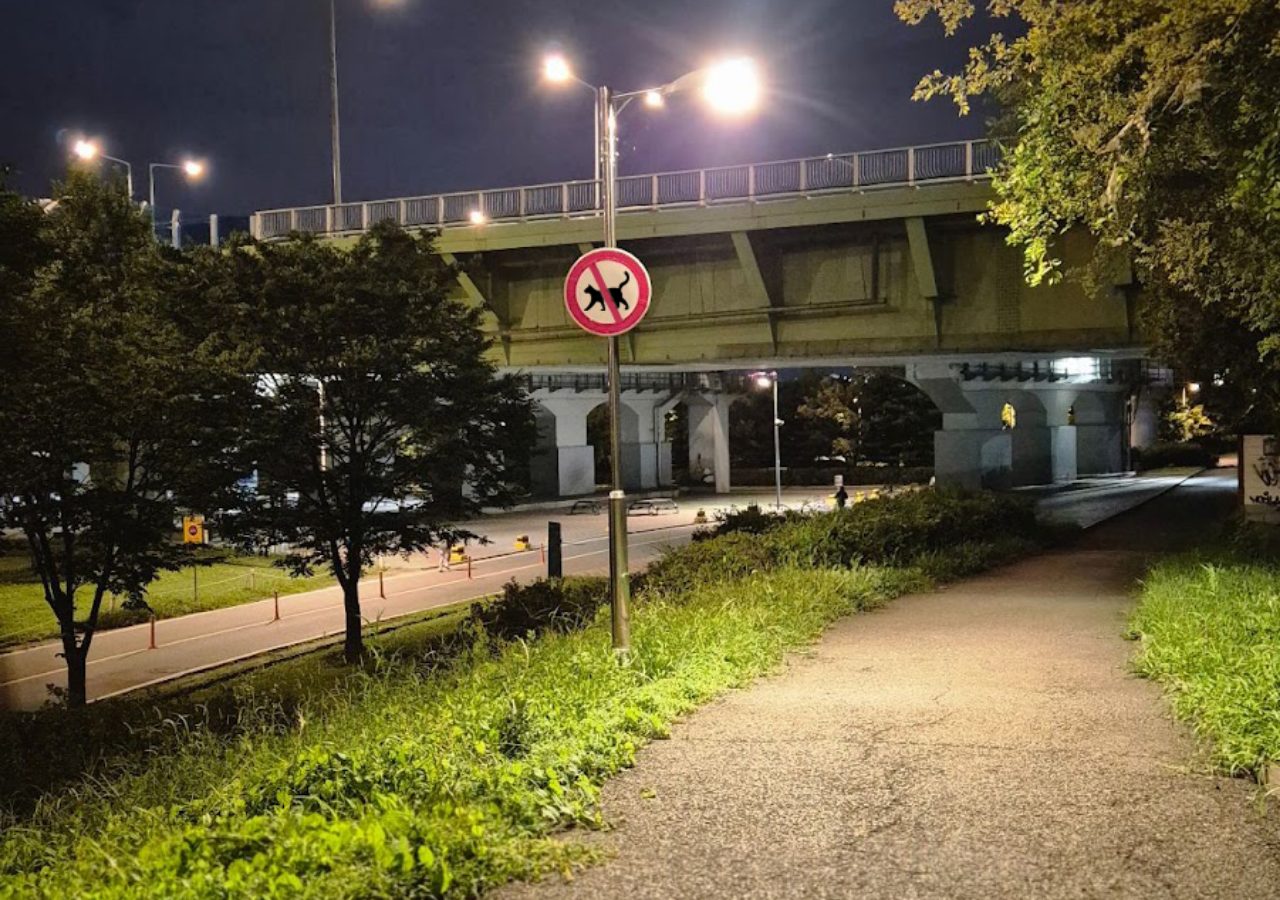
<file: index.html>
<!DOCTYPE html>
<html lang="ko">
<head>
    <meta charset="UTF-8">
    <meta name="viewport" content="width=device-width, initial-scale=1.0">
    <title>no cat land</title>
    <link rel="stylesheet" href="style.css">
</head>
<body>

    <div id="gameContainer"></div>

    <script src="script.js"></script>
</body>
</html>
</file>
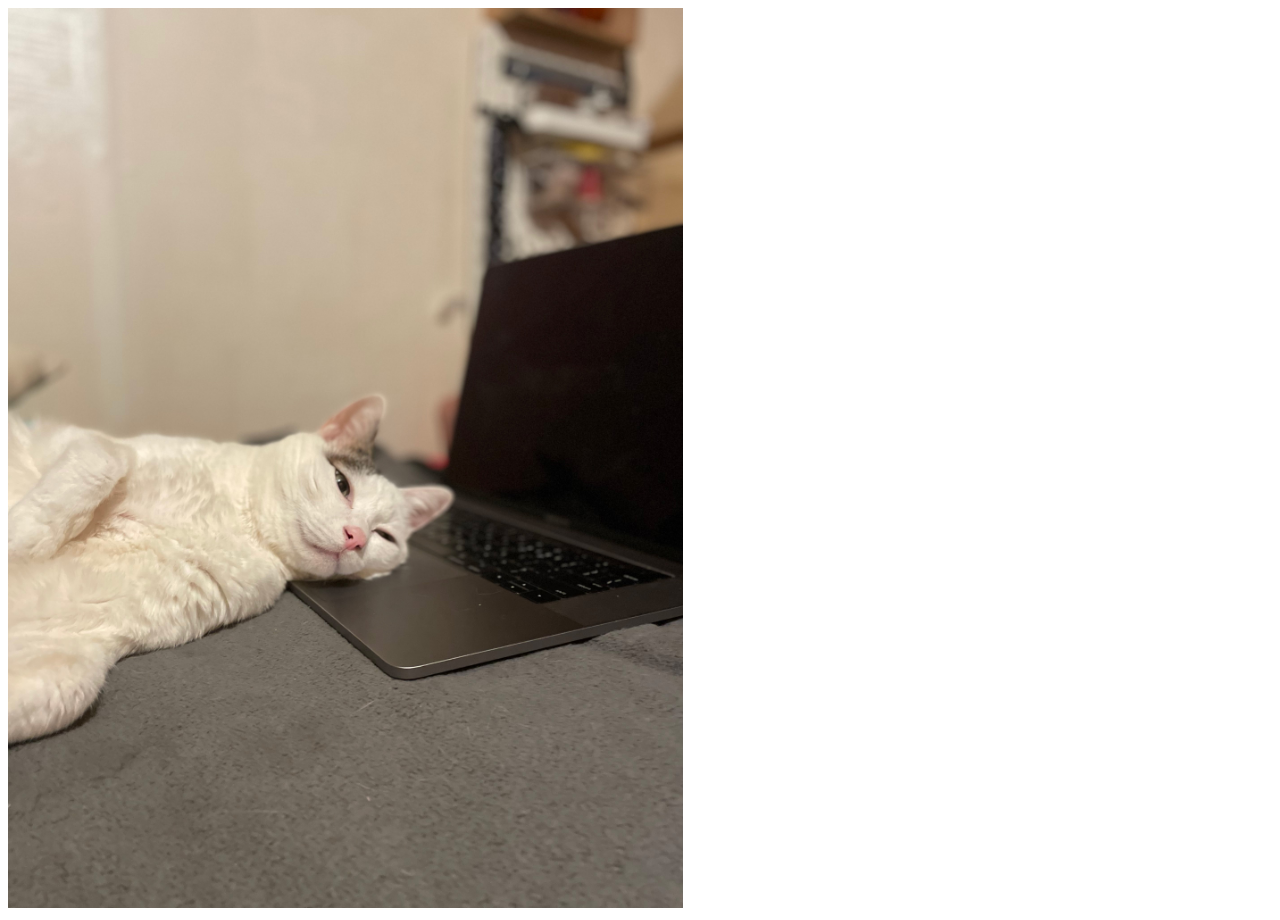
<file: popcat.html>
<!DOCTYPE html>
<html lang="en">
<head>
    <meta charset="UTF-8">
    <meta name="viewport" content="width=device-width, initial-scale=1.0">
    <title>pop cat</title>
</head>
<body>
    <img src="./IMG_6536.jpg" style="height: 100vh; object-fit: cover; object-position: center;">
</body>
</html>
</file>
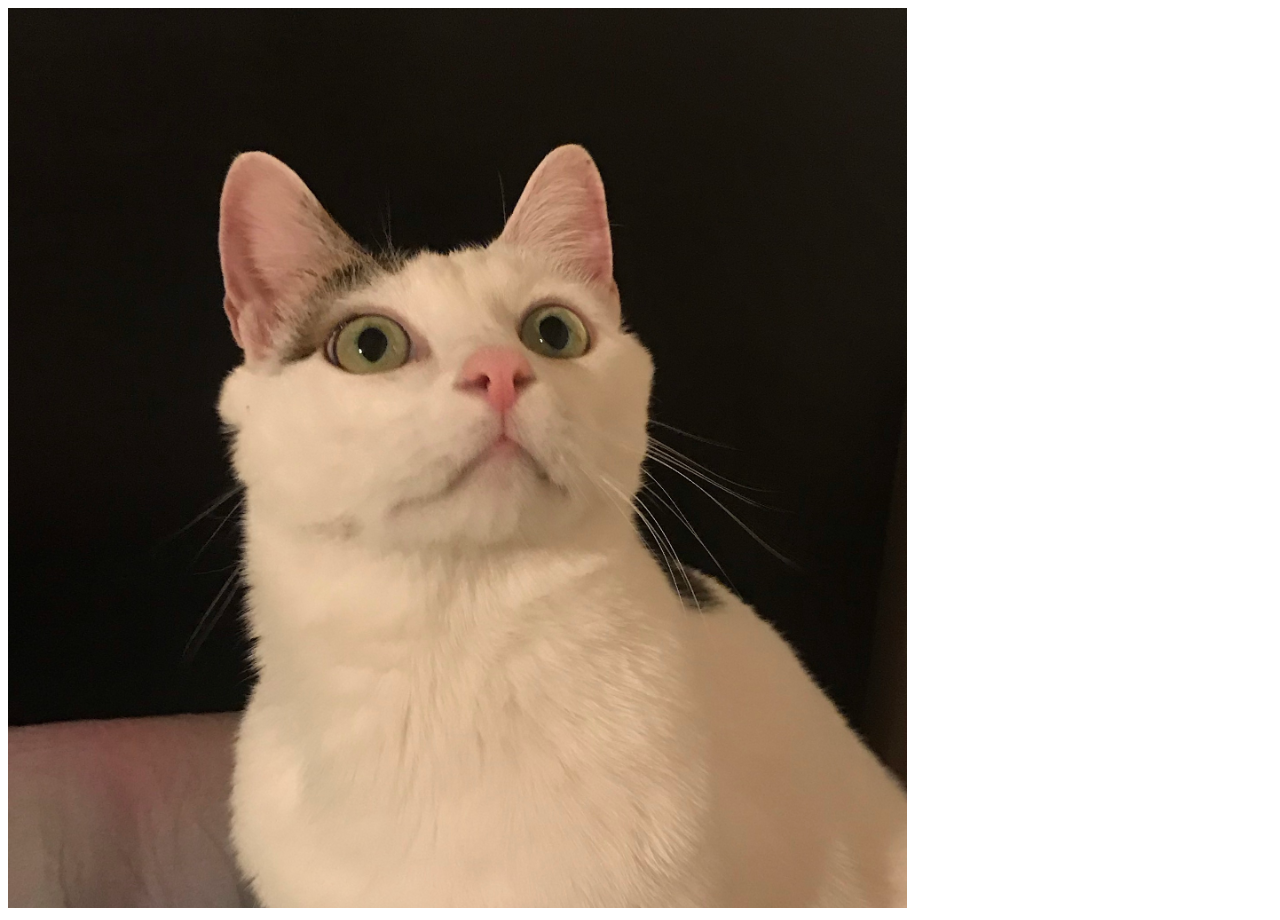
<file: popcat3.html>
<!DOCTYPE html>
<html lang="en">
<head>
    <meta charset="UTF-8">
    <meta name="viewport" content="width=device-width, initial-scale=1.0">
    <title>pop cat 3</title>
</head>
<body>
    <img src="./IMG_6533.JPG" style="height: 100vh; object-fit: cover; object-position: center;">
</body>
</html>
</file>
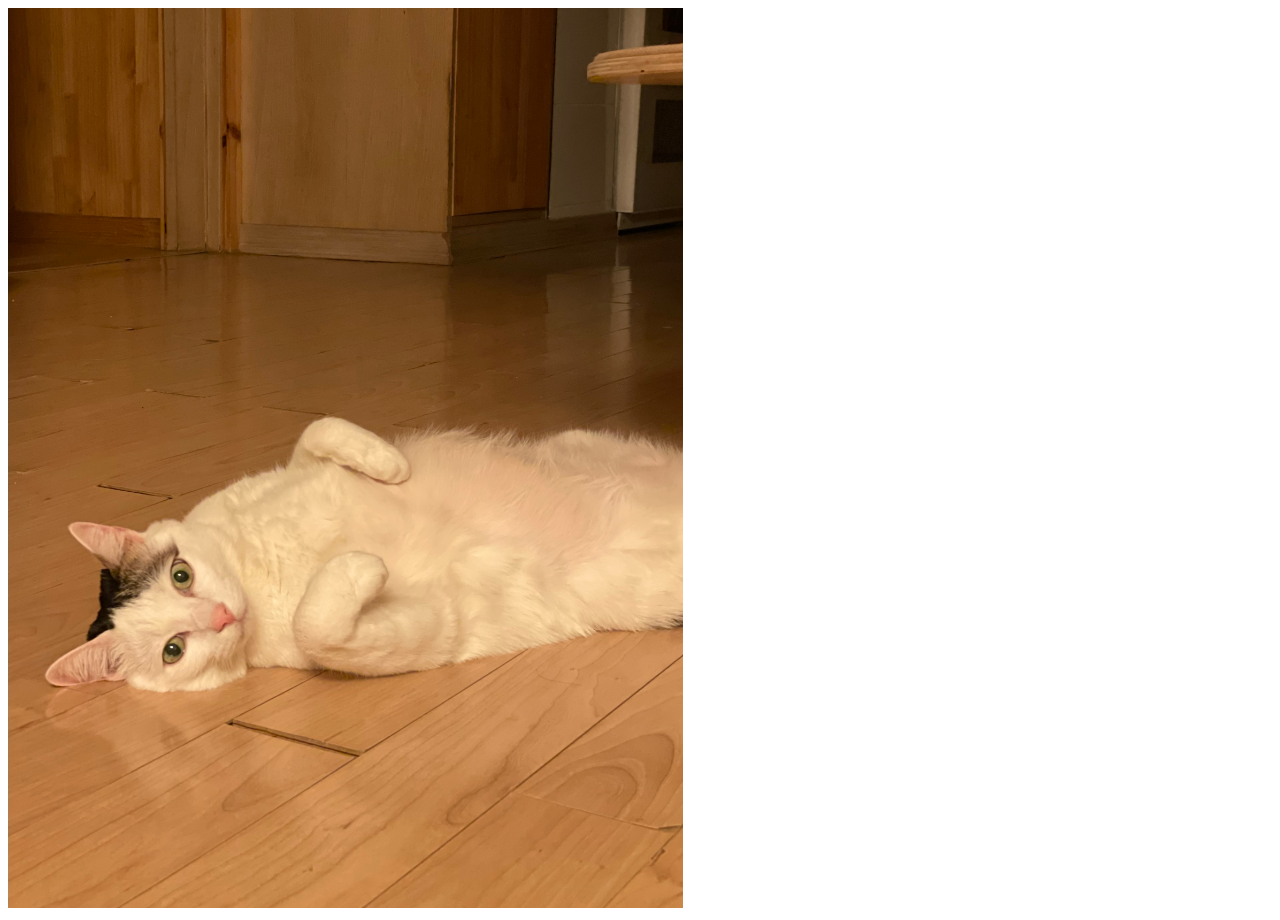
<file: popcat4.html>
<!DOCTYPE html>
<html lang="en">
<head>
    <meta charset="UTF-8">
    <meta name="viewport" content="width=device-width, initial-scale=1.0">
    <title>pop cat 4</title>
</head>
<body>
    <img src="./cat4.jpg" style="height: 100vh; object-fit: cover; object-position: center;">
</body>
</html>
</file>
<file: style.css>
img{
    width: 100vw;
}
/* 기본 여백 제거 및 스크롤 방지 */
body, html {
    margin: 0;
    padding: 0;
    width: 100%;
    height: 100%;
    overflow: hidden;
    background-color: #111;
}

#gameContainer {
    position: relative;
    width: 100vw;
    height: 100vh;
    /* 배경 이미지 */
    background-image: url('./background.jpg');
    background-size: cover;
    background-position: center;
    /* 화면 밖으로 나간 팝업 숨김 */
    overflow: hidden; 
}

/* 기존 .popup-item 코드를 아래 코드로 완전히 교체하세요 */
.popup-item {
    position: absolute;
    /* 원하는 최대 크기 지정 (비율은 원본 유지됨) */
    max-width: 20vw; 
    /* max-height: 150px;  */
    cursor: pointer;
    transition: transform 0.05s ease-in-out;
    /* 동그란 테두리와 배경 관련 속성 모두 제거됨 */
}

.popup-item:hover {
    filter: brightness(1.0);
}
</file>
